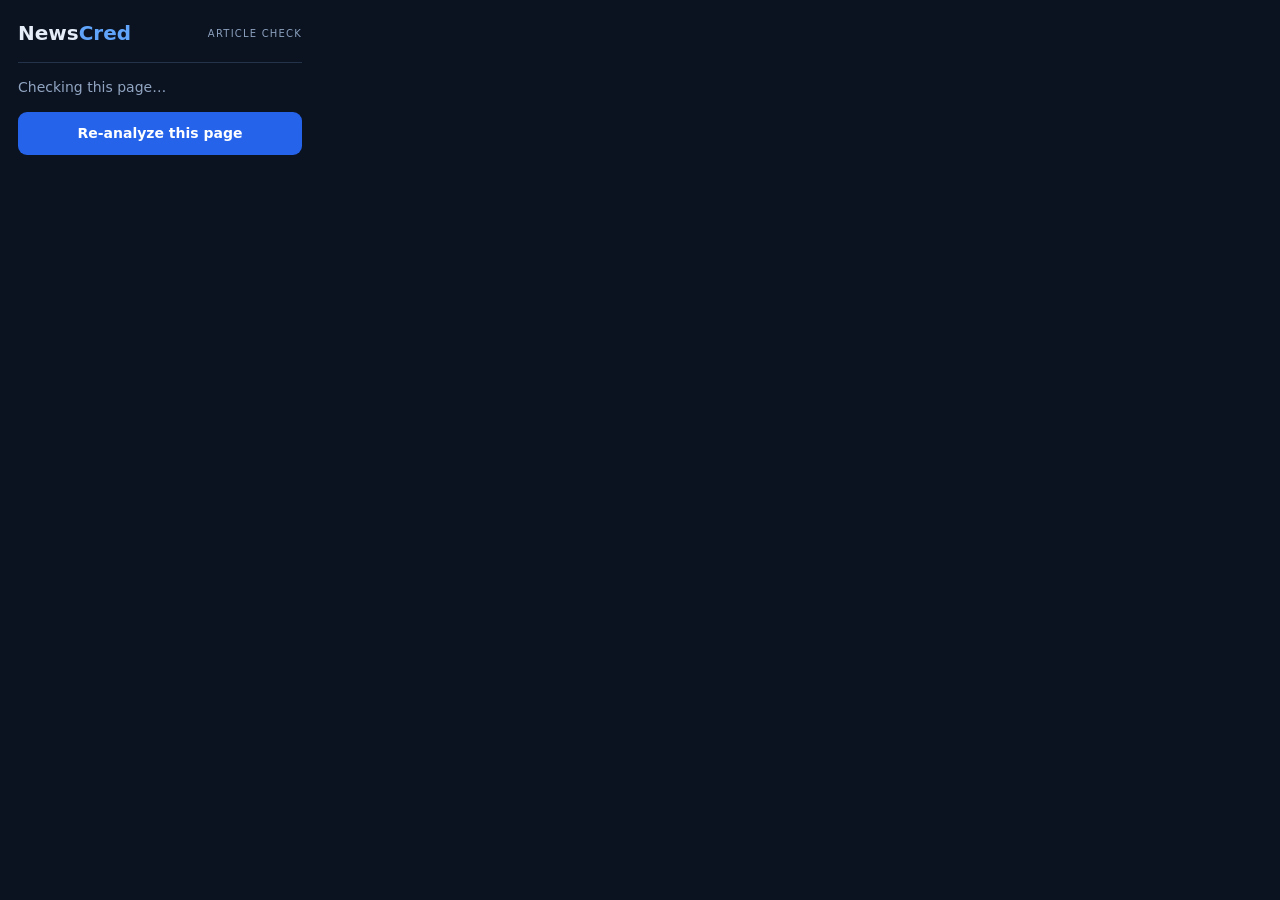
<file: extension/popup.html>
<!doctype html>
<html lang="en">
<head><meta charset="utf-8"><meta name="viewport" content="width=device-width"><link rel="stylesheet" href="popup.css"><title>NewsCred</title></head>
<body>
  <header><strong>News<span>Cred</span></strong><small>ARTICLE CHECK</small></header>
  <main id="result"><p class="muted">Checking this page…</p></main>
  <button id="reanalyze" type="button">Re-analyze this page</button>
  <script src="popup.js"></script>
</body>
</html>
</file>
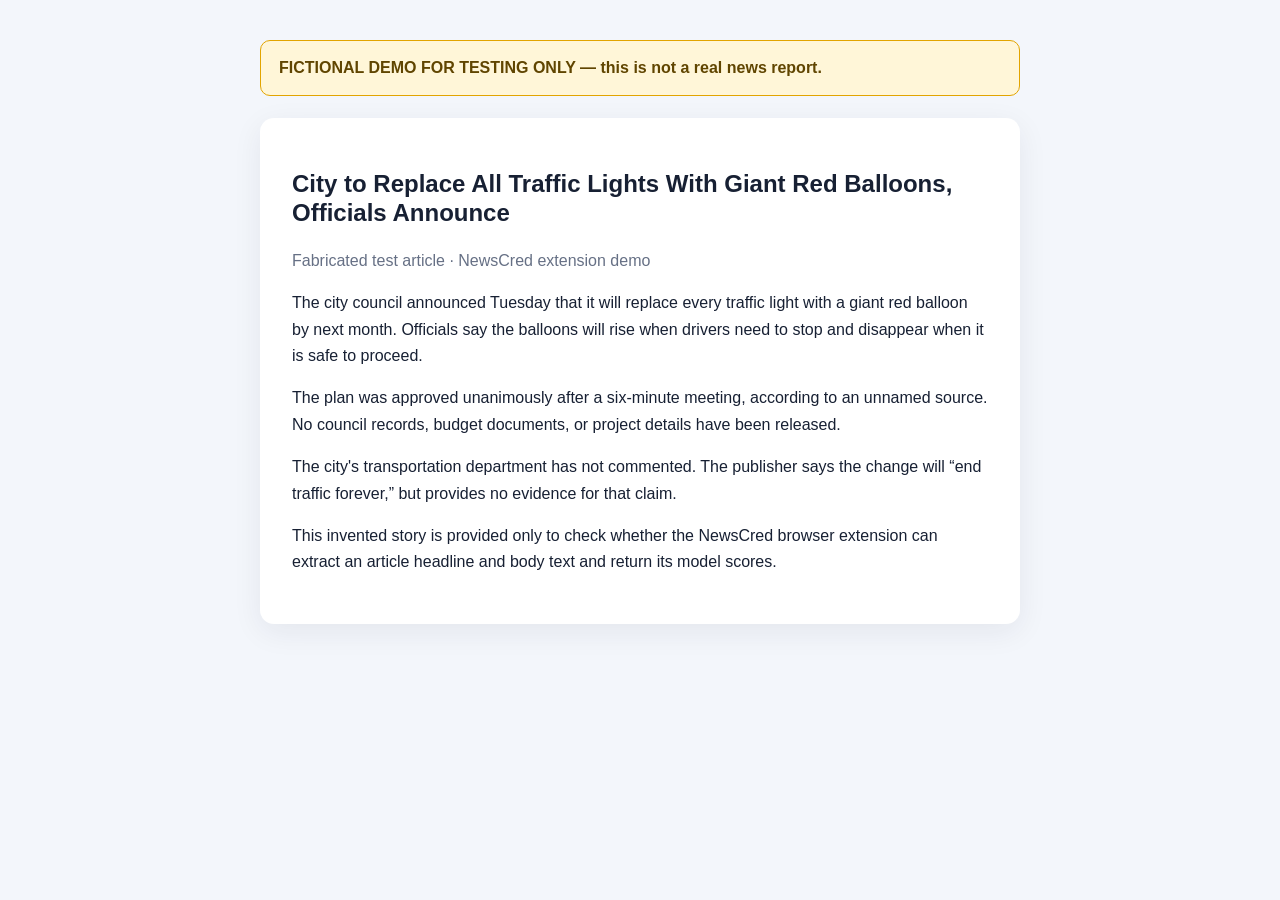
<file: extension/test-article.html>
<!doctype html>
<html lang="en">
<head>
  <meta charset="utf-8">
  <meta name="viewport" content="width=device-width, initial-scale=1">
  <title>DEMO ONLY: City to Replace Traffic Lights With Balloons</title>
  <style>
    :root { color-scheme: light; font-family: Arial, sans-serif; color: #172033; background: #f3f6fb; }
    body { max-width: 760px; margin: 40px auto; padding: 0 22px; line-height: 1.65; }
    .notice { padding: 14px 18px; border: 1px solid #e2a400; border-radius: 10px; background: #fff6d8; color: #604500; font-weight: 700; }
    article { margin-top: 22px; padding: 32px; border-radius: 14px; background: white; box-shadow: 0 8px 30px #17203312; }
    h1 { line-height: 1.2; }
    .byline { color: #667085; }
  </style>
</head>
<body>
  <p class="notice">FICTIONAL DEMO FOR TESTING ONLY — this is not a real news report.</p>
  <article>
    <h1>City to Replace All Traffic Lights With Giant Red Balloons, Officials Announce</h1>
    <p class="byline">Fabricated test article · NewsCred extension demo</p>
    <p>The city council announced Tuesday that it will replace every traffic light with a giant red balloon by next month. Officials say the balloons will rise when drivers need to stop and disappear when it is safe to proceed.</p>
    <p>The plan was approved unanimously after a six-minute meeting, according to an unnamed source. No council records, budget documents, or project details have been released.</p>
    <p>The city's transportation department has not commented. The publisher says the change will “end traffic forever,” but provides no evidence for that claim.</p>
    <p>This invented story is provided only to check whether the NewsCred browser extension can extract an article headline and body text and return its model scores.</p>
  </article>
</body>
</html>
</file>
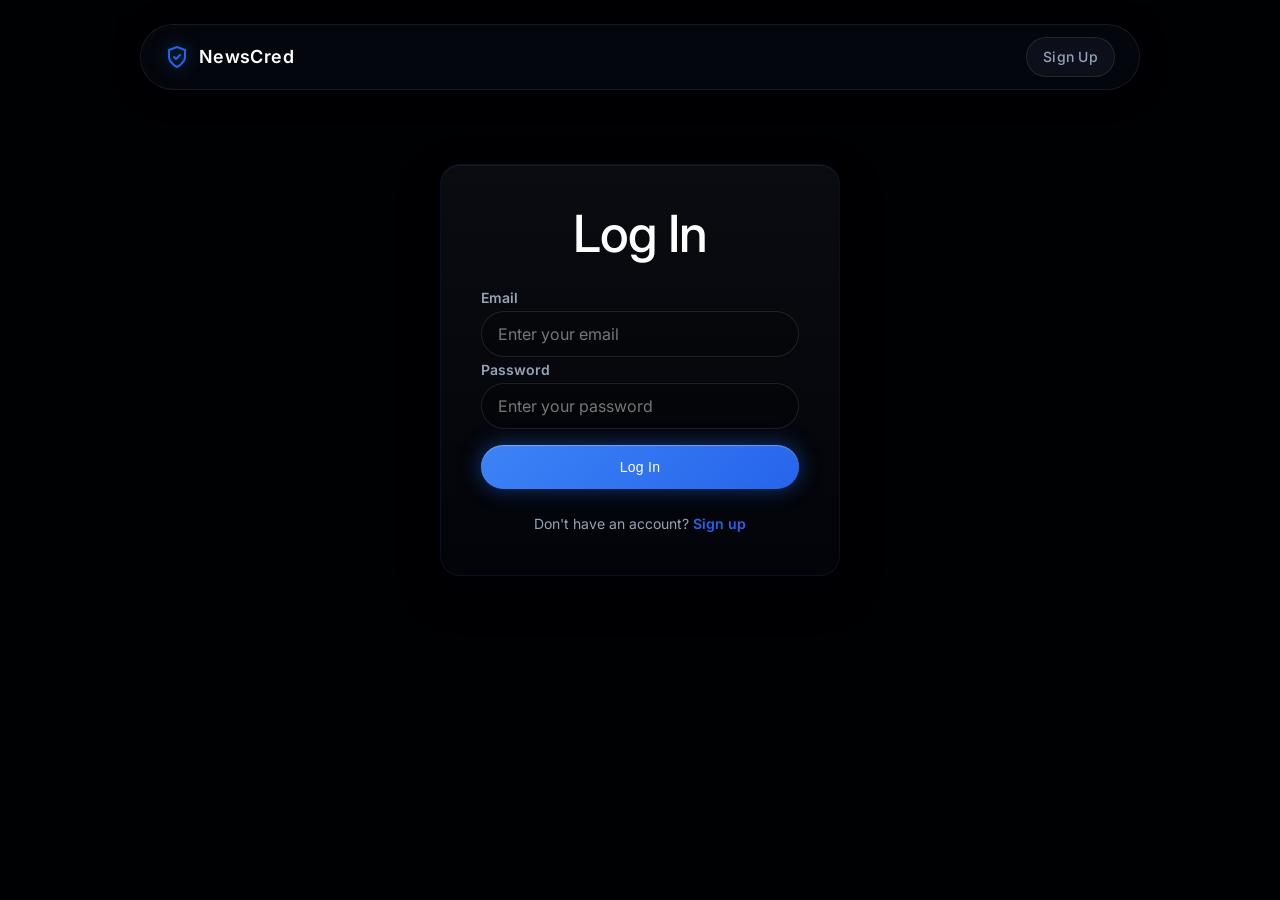
<file: frontend/login.html>
<!DOCTYPE html>
<html lang="en">
<head>
  <meta charset="UTF-8">
  <meta name="viewport" content="width=device-width, initial-scale=1.0">
  <title>NewsCred | Log In</title>
  <link rel="stylesheet" href="css/style.css">
</head>
<body>
  <nav class="navbar">
    <div class="nav-container">
      <a href="index.html" class="brand">
        <svg width="24" height="24" viewBox="0 0 24 24" fill="none" stroke="currentColor" stroke-width="2" stroke-linecap="round" stroke-linejoin="round"><path d="M12 22s8-4 8-10V5l-8-3-8 3v7c0 6 8 10 8 10z"/><path d="m9 12 2 2 4-4"/></svg>
        NewsCred
      </a>
      <div class="nav-links">
        <a href="signup.html" class="btn btn-secondary" style="padding: 8px 16px;">Sign Up</a>
      </div>
    </div>
  </nav>

  <main class="container" style="display: flex; justify-content: center; align-items: center; min-height: calc(100vh - 80px);">
    <div class="glass-card" style="width: 100%; max-width: 400px; padding: 40px; margin-top: -80px;">
      <h2 style="text-align: center; margin-bottom: 24px;">Log In</h2>
      <form class="flex-col gap-4">
        <div class="flex-col gap-2">
          <label style="font-size: 0.875rem; font-weight: 600; color: var(--text-secondary);">Email</label>
          <input type="email" class="input-field" placeholder="Enter your email" required style="padding: 12px 16px;">
        </div>
        <div class="flex-col gap-2">
          <label style="font-size: 0.875rem; font-weight: 600; color: var(--text-secondary);">Password</label>
          <input type="password" class="input-field" placeholder="Enter your password" required style="padding: 12px 16px;">
        </div>
        <button type="submit" class="btn btn-primary" style="width: 100%; margin-top: 16px; padding: 14px;">Log In</button>
      </form>
      <p style="text-align: center; margin-top: 24px; font-size: 0.875rem; color: var(--text-secondary);">
        Don't have an account? <a href="signup.html" style="color: var(--color-blue); text-decoration: none; font-weight: 600;">Sign up</a>
      </p>
    </div>
  </main>
</body>
</html>
</file>
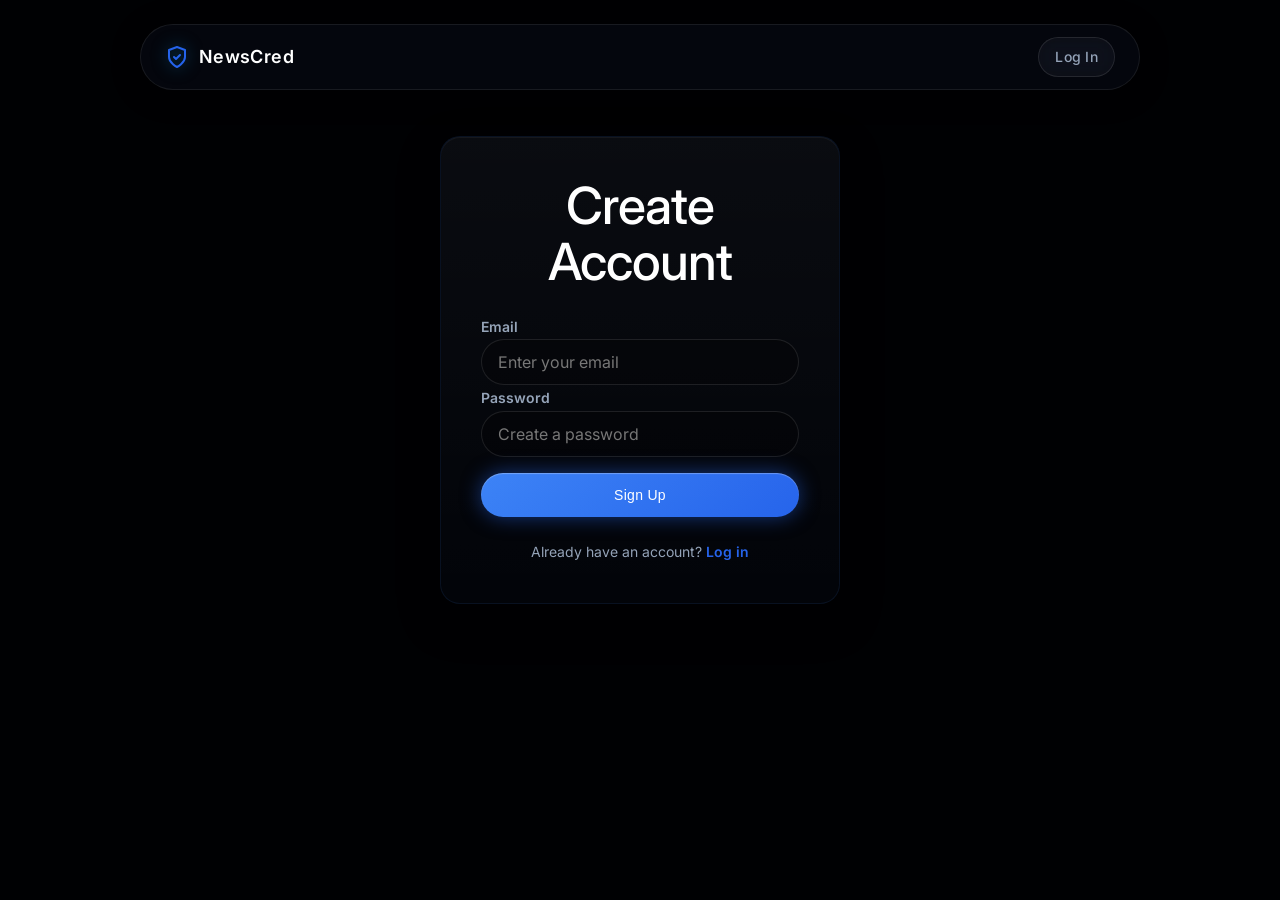
<file: frontend/signup.html>
<!DOCTYPE html>
<html lang="en">
<head>
  <meta charset="UTF-8">
  <meta name="viewport" content="width=device-width, initial-scale=1.0">
  <title>NewsCred | Sign Up</title>
  <link rel="stylesheet" href="css/style.css">
</head>
<body>
  <nav class="navbar">
    <div class="nav-container">
      <a href="index.html" class="brand">
        <svg width="24" height="24" viewBox="0 0 24 24" fill="none" stroke="currentColor" stroke-width="2" stroke-linecap="round" stroke-linejoin="round"><path d="M12 22s8-4 8-10V5l-8-3-8 3v7c0 6 8 10 8 10z"/><path d="m9 12 2 2 4-4"/></svg>
        NewsCred
      </a>
      <div class="nav-links">
        <a href="login.html" class="btn btn-secondary" style="padding: 8px 16px;">Log In</a>
      </div>
    </div>
  </nav>

  <main class="container" style="display: flex; justify-content: center; align-items: center; min-height: calc(100vh - 80px);">
    <div class="glass-card" style="width: 100%; max-width: 400px; padding: 40px; margin-top: -80px;">
      <h2 style="text-align: center; margin-bottom: 24px;">Create Account</h2>
      <form class="flex-col gap-4">
        <div class="flex-col gap-2">
          <label style="font-size: 0.875rem; font-weight: 600; color: var(--text-secondary);">Email</label>
          <input type="email" class="input-field" placeholder="Enter your email" required style="padding: 12px 16px;">
        </div>
        <div class="flex-col gap-2">
          <label style="font-size: 0.875rem; font-weight: 600; color: var(--text-secondary);">Password</label>
          <input type="password" class="input-field" placeholder="Create a password" required style="padding: 12px 16px;">
        </div>
        <button type="submit" class="btn btn-primary" style="width: 100%; margin-top: 16px; padding: 14px;">Sign Up</button>
      </form>
      <p style="text-align: center; margin-top: 24px; font-size: 0.875rem; color: var(--text-secondary);">
        Already have an account? <a href="login.html" style="color: var(--color-blue); text-decoration: none; font-weight: 600;">Log in</a>
      </p>
    </div>
  </main>
</body>
</html>
</file>
<file: extension/popup.css>
* { box-sizing: border-box; }
body { width: 320px; margin: 0; padding: 18px; background: #0b1220; color: #e5edf8; font: 14px/1.5 system-ui, sans-serif; }
header { display: flex; justify-content: space-between; align-items: center; padding-bottom: 14px; border-bottom: 1px solid #25334a; }
header strong { font-size: 20px; } header span { color: #60a5fa; } header small { color: #8ba0bd; letter-spacing: .12em; font-size: 10px; }
.card { margin: 16px 0; padding: 15px; border: 1px solid #25334a; border-radius: 12px; background: #111c2e; }
.label { margin: 0 0 4px; color: #91a5c1; font-size: 11px; letter-spacing: .1em; }
.value { margin: 0; font-size: 24px; font-weight: 750; } .muted { color: #91a5c1; }
button { width: 100%; padding: 11px; border: 0; border-radius: 9px; background: #2563eb; color: white; font: inherit; font-weight: 650; cursor: pointer; }
.error { color: #fca5a5; }
</file>
<file: frontend/css/style.css>
@import url('https://fonts.googleapis.com/css2?family=Inter:wght@300;400;500;600;700&display=swap');

:root {
  --bg-color: #000103;
  --bg-color-rgb: 0, 1, 3;
  --card-bg: rgba(6, 12, 22, 0.4);
  --card-bg-light: rgba(12, 24, 44, 0.3);
  --border-color: rgba(59, 130, 246, 0.1);
  --border-color-light: rgba(59, 130, 246, 0.25);
  --text-primary: #ffffff;
  --text-secondary: #94a3b8;
  --accent-blue: #3b82f6;
  --accent-glow: rgba(59, 130, 246, 0.8);
  
  --color-green: #10b981;
  --color-red: #ef4444;
  --color-yellow: #f59e0b;
  --color-blue: #2563eb;

  --font-main: 'Inter', -apple-system, sans-serif;
}

* {
  box-sizing: border-box;
  margin: 0;
  padding: 0;
}

body {
  background-color: var(--bg-color);
  color: var(--text-primary);
  font-family: var(--font-main);
  line-height: 1.6;
  overflow-x: hidden;
  -webkit-font-smoothing: antialiased;
}

/* Background Effects */
.bg-effects {
  position: fixed;
  inset: 0;
  z-index: -2;
  pointer-events: none;
  background: 
    radial-gradient(ellipse at 50% 20%, rgba(37, 99, 235, 0.12) 0%, transparent 60%),
    radial-gradient(circle at 15% 50%, rgba(30, 58, 138, 0.08) 0%, transparent 50%),
    radial-gradient(circle at 85% 30%, rgba(14, 165, 233, 0.05) 0%, transparent 50%);
  background-attachment: fixed;
}

.light-beam {
  position: absolute;
  top: 0;
  left: 50%;
  transform: translateX(-50%);
  width: 1px;
  height: 100vh;
  background: rgba(255, 255, 255, 0.8);
  box-shadow: 
    0 0 10px 2px rgba(255, 255, 255, 0.4),
    0 0 40px 15px rgba(37, 99, 235, 0.6),
    0 0 100px 40px rgba(37, 99, 235, 0.3);
  z-index: -1;
  pointer-events: none;
}

/* Horizontal glow crossing the light beam */
.light-beam::after {
  content: '';
  position: absolute;
  top: 60%;
  left: 50%;
  transform: translate(-50%, -50%);
  width: 800px;
  height: 400px;
  background: radial-gradient(ellipse at center, rgba(37, 99, 235, 0.4) 0%, transparent 60%);
  z-index: -1;
}

.particles {
  position: absolute;
  inset: 0;
  background: transparent;
  background-image: 
    radial-gradient(1px 1px at 20px 30px, rgba(255,255,255,0.8), rgba(0,0,0,0)),
    radial-gradient(1px 1px at 40px 70px, rgba(255,255,255,0.6), rgba(0,0,0,0)),
    radial-gradient(1.5px 1.5px at 90px 140px, rgba(255,255,255,0.9), rgba(0,0,0,0)),
    radial-gradient(1px 1px at 150px 50px, rgba(255,255,255,0.5), rgba(0,0,0,0));
  background-repeat: repeat;
  background-size: 250px 250px;
  animation: twinkle 30s linear infinite;
  opacity: 0.25;
  z-index: -1;
  pointer-events: none;
}

@keyframes twinkle {
  0% { transform: translateY(0); }
  100% { transform: translateY(-250px); }
}

@media (prefers-reduced-motion: reduce) {
  .particles { animation: none; }
  * { animation-duration: 0.01ms !important; transition-duration: 0.01ms !important; }
}

/* Typography */
h1, h2, h3, h4 { font-weight: 500; line-height: 1.1; letter-spacing: -0.02em; }
h1 { font-size: clamp(3.5rem, 6vw, 6rem); font-weight: 400; letter-spacing: -0.04em; }
h2 { font-size: clamp(2rem, 4vw, 3.5rem); margin-bottom: 1rem; }
h3 { font-size: 1.25rem; font-weight: 500; }

.gradient-text {
  background: linear-gradient(180deg, #ffffff 0%, rgba(255, 255, 255, 0.7) 100%);
  -webkit-background-clip: text;
  color: transparent;
}

/* Layout */
.container { max-width: 1280px; margin: 0 auto; padding: 0 24px; position: relative; }
.flex { display: flex; }
.flex-col { flex-direction: column; }
.items-center { align-items: center; }
.justify-center { justify-content: center; }
.justify-between { justify-content: space-between; }
.gap-2 { gap: 0.5rem; }
.gap-4 { gap: 1rem; }
.gap-6 { gap: 1.5rem; }
.gap-8 { gap: 2rem; }

/* Navbar (Pill style) */
.navbar {
  position: fixed;
  top: 24px;
  left: 50%;
  transform: translateX(-50%);
  width: calc(100% - 48px);
  max-width: 1000px;
  z-index: 50;
  transition: all 0.4s cubic-bezier(0.16, 1, 0.3, 1);
  background: transparent;
  border-bottom: none;
}

.nav-container {
  display: flex;
  justify-content: space-between;
  align-items: center;
  padding: 12px 24px;
  background: rgba(10, 16, 30, 0.4);
  backdrop-filter: blur(20px);
  -webkit-backdrop-filter: blur(20px);
  border: 1px solid rgba(255, 255, 255, 0.08);
  border-radius: 9999px;
  box-shadow: 0 4px 30px rgba(0, 0, 0, 0.3);
}

.navbar.scrolled .nav-container {
  background: rgba(10, 16, 30, 0.7);
  border-color: rgba(255, 255, 255, 0.15);
}

.brand { 
  font-size: 1.125rem; 
  font-weight: 600; 
  color: var(--text-primary); 
  text-decoration: none; 
  display: flex; 
  align-items: center; 
  gap: 10px; 
  letter-spacing: 0.02em;
}

.brand svg { filter: drop-shadow(0 0 8px rgba(14, 165, 233, 0.5)); color: var(--color-blue); }

.nav-links { display: flex; gap: 32px; align-items: center; }
.nav-links a { 
  color: var(--text-secondary); 
  text-decoration: none; 
  font-size: 0.875rem; 
  font-weight: 500; 
  transition: color 0.2s, text-shadow 0.2s; 
}
.nav-links a:hover, .nav-links a.active { 
  color: var(--text-primary); 
  text-shadow: 0 0 12px rgba(255,255,255,0.4);
}

/* Buttons */
.btn { 
  display: inline-flex; 
  align-items: center; 
  justify-content: center; 
  padding: 10px 24px; 
  border-radius: 9999px; 
  font-weight: 500; 
  font-size: 0.875rem; 
  text-decoration: none; 
  cursor: pointer; 
  transition: all 0.3s cubic-bezier(0.16, 1, 0.3, 1); 
  border: none; 
  outline: none; 
  letter-spacing: 0.02em;
}
.btn-primary { 
  background: linear-gradient(135deg, #3b82f6 0%, #2563eb 100%); 
  color: white; 
  box-shadow: 0 0 20px rgba(37, 99, 235, 0.5), inset 0 1px 1px rgba(255,255,255,0.3); 
}
.btn-primary:hover { 
  background: #3b82f6; 
  box-shadow: 0 0 30px rgba(37, 99, 235, 0.7), inset 0 1px 0 rgba(255,255,255,0.3); 
  transform: translateY(-1px); 
}
.btn-primary:active { transform: translateY(1px); }

.btn-secondary { 
  background: rgba(255, 255, 255, 0.03); 
  border: 1px solid rgba(255,255,255,0.1); 
  color: white; 
  backdrop-filter: blur(10px);
}
.btn-secondary:hover { 
  background: rgba(255, 255, 255, 0.08); 
  border-color: rgba(255,255,255,0.2);
}

/* Glass Cards */
.glass-card {
  background: var(--card-bg);
  backdrop-filter: blur(24px);
  -webkit-backdrop-filter: blur(24px);
  border: 1px solid var(--border-color);
  border-radius: 20px;
  box-shadow: 0 16px 40px rgba(0, 0, 0, 0.4), inset 0 1px 0 rgba(255,255,255,0.05);
  transition: transform 0.4s cubic-bezier(0.16, 1, 0.3, 1), border-color 0.4s ease, box-shadow 0.4s ease;
  position: relative;
  overflow: hidden;
}

.glass-card::before {
  content: "";
  position: absolute;
  top: 0; left: 0; right: 0; height: 100%;
  background: linear-gradient(180deg, rgba(255,255,255,0.03) 0%, transparent 100%);
  pointer-events: none;
}

.glass-card:hover { 
  border-color: var(--border-color-light); 
  transform: translateY(-4px); 
  box-shadow: 0 24px 50px rgba(0, 0, 0, 0.5), 0 0 30px rgba(14, 165, 233, 0.1), inset 0 1px 0 rgba(255,255,255,0.08);
}

.glass-panel {
  background: var(--card-bg-light);
  border: 1px solid rgba(255,255,255,0.05);
  border-radius: 16px;
  padding: 24px;
}

/* Badge */
.badge {
  display: inline-flex; align-items: center; gap: 8px; padding: 6px 16px; 
  background: rgba(255, 255, 255, 0.03); 
  border: 1px solid rgba(255, 255, 255, 0.1); 
  border-radius: 9999px; 
  color: #e2e8f0; 
  font-size: 0.75rem; 
  font-weight: 400; 
  letter-spacing: 0.05em; 
  backdrop-filter: blur(12px);
  box-shadow: 0 4px 15px rgba(0, 0, 0, 0.2);
}

.badge svg { display: block; color: #60a5fa; }

/* Hero Section */
.hero { padding: 220px 0 100px; text-align: center; position: relative; }
.hero p { color: var(--text-secondary); font-size: 1.125rem; max-width: 600px; margin: 24px auto 48px; font-weight: 400;}

/* Dashboard Preview (Hero) */
.dashboard-preview {
  margin-top: 80px; max-width: 1000px; margin-left: auto; margin-right: auto; position: relative; 
  border: 1px solid rgba(255, 255, 255, 0.05);
  box-shadow: 0 30px 80px rgba(0,0,0,0.8), 0 0 60px rgba(37, 99, 235, 0.1);
  border-radius: 20px;
  background: rgba(10, 15, 25, 0.7);
  backdrop-filter: blur(20px);
}
.dashboard-preview::before {
  content: '';
  position: absolute;
  top: 0; left: 0; right: 0;
  height: 1px;
  background: linear-gradient(90deg, transparent, rgba(96, 165, 250, 0.8), transparent);
  border-top-left-radius: 20px;
  border-top-right-radius: 20px;
  box-shadow: 0 0 15px rgba(96, 165, 250, 0.5);
}
.db-header {
  padding: 16px 24px; border-bottom: 1px solid rgba(255,255,255,0.02); background: transparent; 
  display: flex; align-items: center; gap: 8px;
}
.db-dot { width: 10px; height: 10px; border-radius: 50%; opacity: 0.7; }
.db-dot.r { background: #ef4444; } .db-dot.y { background: #eab308; } .db-dot.g { background: #22c55e; }
.db-title {
  margin-left: auto; margin-right: auto; color: var(--text-secondary); font-size: 0.75rem; 
  letter-spacing: 0.1em; text-transform: uppercase; font-weight: 500;
}
.db-body {
  padding: 32px; background: transparent; 
  display: grid; grid-template-columns: 1fr 1.5fr; gap: 32px; text-align: left;
}

.db-stats-row {
  grid-column: 1 / -1; display: flex; justify-content: space-between; gap: 16px; margin-bottom: 16px;
}
.db-stat-card {
  flex: 1; background: rgba(255,255,255,0.02); border: 1px solid rgba(255,255,255,0.05); border-radius: 12px; padding: 20px;
  display: flex; flex-direction: column; gap: 8px;
}
.db-stat-val { font-size: 2rem; font-weight: 300; color: white; line-height: 1; }
.db-stat-lbl { font-size: 0.75rem; color: var(--text-secondary); text-transform: uppercase; letter-spacing: 0.05em; font-weight: 400; }

/* Analysis Inputs */
.tabs { display: flex; background: rgba(0, 0, 0, 0.3); padding: 4px; border-radius: 9999px; margin-bottom: 32px; border: 1px solid rgba(255,255,255,0.05); }
.tab-btn { flex: 1; background: transparent; border: none; color: var(--text-secondary); padding: 12px; border-radius: 9999px; cursor: pointer; font-weight: 500; transition: all 0.3s; font-size: 0.875rem; }
.tab-btn.active { background: rgba(37, 99, 235, 0.15); color: #60a5fa; box-shadow: 0 0 15px rgba(37, 99, 235, 0.2); border: 1px solid rgba(37, 99, 235, 0.3); }
.tab-content { display: none; animation: fadeIn 0.4s ease; }
.tab-content.active { display: block; }

@keyframes fadeIn { from { opacity: 0; transform: translateY(8px); } to { opacity: 1; transform: translateY(0); } }

.input-group { display: flex; gap: 16px; }
.input-field { 
  flex: 1; background: rgba(0, 0, 0, 0.3); border: 1px solid rgba(255,255,255,0.1); border-radius: 9999px; 
  padding: 16px 24px; color: white; outline: none; transition: border-color 0.3s, box-shadow 0.3s; font-family: var(--font-main); 
  width: 100%; box-shadow: inset 0 2px 5px rgba(0,0,0,0.2); font-size: 1rem;
}
.input-field:focus { border-color: var(--color-blue); box-shadow: inset 0 2px 5px rgba(0,0,0,0.2), 0 0 15px rgba(37, 99, 235, 0.2); }

.upload-zone { 
  border: 1px dashed rgba(255,255,255,0.2); border-radius: 20px; padding: 64px 32px; text-align: center; 
  cursor: pointer; transition: all 0.3s; margin-bottom: 16px; background: rgba(0,0,0,0.2);
}
.upload-zone:hover, .upload-zone.dragover { border-color: var(--color-blue); background: rgba(37, 99, 235, 0.05); }
.upload-zone h4 { margin-bottom: 8px; color: white; font-weight: 500;}
.upload-zone p { color: var(--text-secondary); font-size: 0.875rem; }

/* Score Visualization */
.score-circle { width: 140px; height: 140px; border-radius: 50%; background: conic-gradient(var(--color-blue) var(--score-pct, 0%), rgba(255,255,255,0.05) 0); display: flex; align-items: center; justify-content: center; position: relative; margin: 0 auto; box-shadow: 0 0 30px rgba(37, 99, 235, 0.2); }
.score-circle::before { content: ""; position: absolute; inset: 4px; background: var(--card-bg-light); border-radius: 50%; }
.score-value { position: relative; z-index: 1; text-align: center; }
.score-value .num { font-size: 2.5rem; font-weight: 300; color: white; line-height: 1; letter-spacing: -0.02em; }
.score-value .max { font-size: 0.75rem; color: var(--text-secondary); letter-spacing: 0.05em; margin-top: 4px; font-weight: 400;}

.result-grid { display: grid; grid-template-columns: 1fr; gap: 32px; margin-top: 40px; }
@media (min-width: 768px) { .result-grid { grid-template-columns: 1fr 1.5fr; } .input-group { flex-direction: row; } }
@media (max-width: 767px) { .input-group { flex-direction: column; } .db-body { grid-template-columns: 1fr; } .nav-links { display: none; } h1 { font-size: 2.5rem; } .navbar { width: 100%; top: 0; border-radius: 0; border-top: none; border-left: none; border-right: none;} .nav-container { border-radius: 0; } }

.status-badge { display: inline-block; padding: 6px 16px; border-radius: 9999px; font-weight: 500; font-size: 0.875rem; text-align: center; letter-spacing: 0.05em; color: initial;}
.status-REAL { background: rgba(34, 197, 94, 0.1); border: 1px solid rgba(34, 197, 94, 0.3); color: var(--color-green); box-shadow: 0 0 15px rgba(34, 197, 94, 0.1); }
.status-FAKE { background: rgba(239, 68, 68, 0.1); border: 1px solid rgba(239, 68, 68, 0.3); color: var(--color-red); box-shadow: 0 0 15px rgba(239, 68, 68, 0.1); }
.status-UNCERTAIN, .status-ERROR { background: rgba(234, 179, 8, 0.1); border: 1px solid rgba(234, 179, 8, 0.3); color: var(--color-yellow); box-shadow: 0 0 15px rgba(234, 179, 8, 0.1); }

.loader-overlay { position: fixed; inset: 0; background: rgba(1, 4, 10, 0.9); backdrop-filter: blur(12px); z-index: 1000; display: flex; flex-direction: column; align-items: center; justify-content: center; opacity: 0; pointer-events: none; transition: opacity 0.4s; }
.loader-overlay.active { opacity: 1; pointer-events: auto; }
.spinner { width: 56px; height: 56px; border: 2px solid rgba(255,255,255,0.05); border-top-color: var(--color-blue); border-radius: 50%; animation: spin 1s linear infinite; margin-bottom: 32px; box-shadow: 0 0 30px rgba(37, 99, 235, 0.2); }
@keyframes spin { to { transform: rotate(360deg); } }
.loader-text { color: white; font-weight: 400; font-size: 1rem; text-align: center; letter-spacing: 0.05em; }

.hidden { display: none !important; }

/* Article card */
.article-meta { display: flex; flex-wrap: wrap; gap: 24px; margin: 24px 0; color: var(--text-secondary); font-size: 0.875rem; }
.article-meta span { display: flex; align-items: center; gap: 6px; }
.article-desc { font-size: 1.125rem; color: #cbd5e1; margin-bottom: 32px; line-height: 1.7; font-weight: 300; }
.article-content { color: var(--text-secondary); font-size: 1rem; line-height: 1.8; max-height: 600px; overflow-y: auto; padding: 24px; background: rgba(0,0,0,0.3); border-radius: 12px; margin-top: 16px; white-space: pre-wrap; font-weight: 300; border: 1px solid rgba(255,255,255,0.02); }
.ocr-result { background: rgba(0,0,0,0.3); padding: 24px; border-radius: 12px; font-family: 'Courier New', Courier, monospace; color: var(--text-secondary); max-height: 400px; overflow-y: auto; white-space: pre-wrap; margin-top: 16px; border: 1px solid rgba(255,255,255,0.02); line-height: 1.6; font-size: 0.95rem; }

/* Analysis Factors */
.factor-list { display: flex; flex-direction: column; gap: 8px; margin-top: 24px; }
.factor-item { display: flex; justify-content: space-between; align-items: center; padding: 16px; background: rgba(255,255,255,0.02); border-radius: 12px; border: 1px solid rgba(255,255,255,0.05); transition: background 0.2s; }
.factor-item:hover { background: rgba(255,255,255,0.04); }
.factor-item span:first-child { color: var(--text-secondary); font-size: 0.875rem; text-transform: capitalize; font-weight: 400; }
.factor-item span:last-child { color: white; font-weight: 500; font-size: 0.875rem; }

.section-padding { padding: 140px 0; }
.text-center { text-align: center; }
.mb-8 { margin-bottom: 32px; }
.mb-12 { margin-bottom: 64px; }
.grid-2 { display: grid; grid-template-columns: repeat(auto-fit, minmax(320px, 1fr)); gap: 32px; }
.grid-3 { display: grid; grid-template-columns: repeat(auto-fit, minmax(320px, 1fr)); gap: 32px; }

/* API Status */
.api-status {
  position: fixed; bottom: 24px; right: 24px; padding: 8px 16px; border-radius: 9999px; font-size: 0.75rem; font-weight: 500; display: flex; align-items: center; gap: 8px; background: rgba(10, 16, 30, 0.8); border: 1px solid rgba(255,255,255,0.1); backdrop-filter: blur(8px); z-index: 100; color: initial;
}
.status-indicator { width: 6px; height: 6px; border-radius: 50%; }
.status-online .status-indicator { background: var(--color-green); box-shadow: 0 0 8px var(--color-green); }
.status-offline .status-indicator { background: var(--color-red); box-shadow: 0 0 8px var(--color-red); }
.status-checking .status-indicator { background: var(--color-yellow); animation: pulse 1.5s infinite; }

.text-blue-400 { color: #60a5fa; }
.text-green-400 { color: #4ade80; }
.text-yellow-400 { color: #facc15; }
.text-red-400 { color: #f87171; }

footer {
  border-top: 1px solid rgba(255,255,255,0.05);
  background: transparent;
}
</file>
